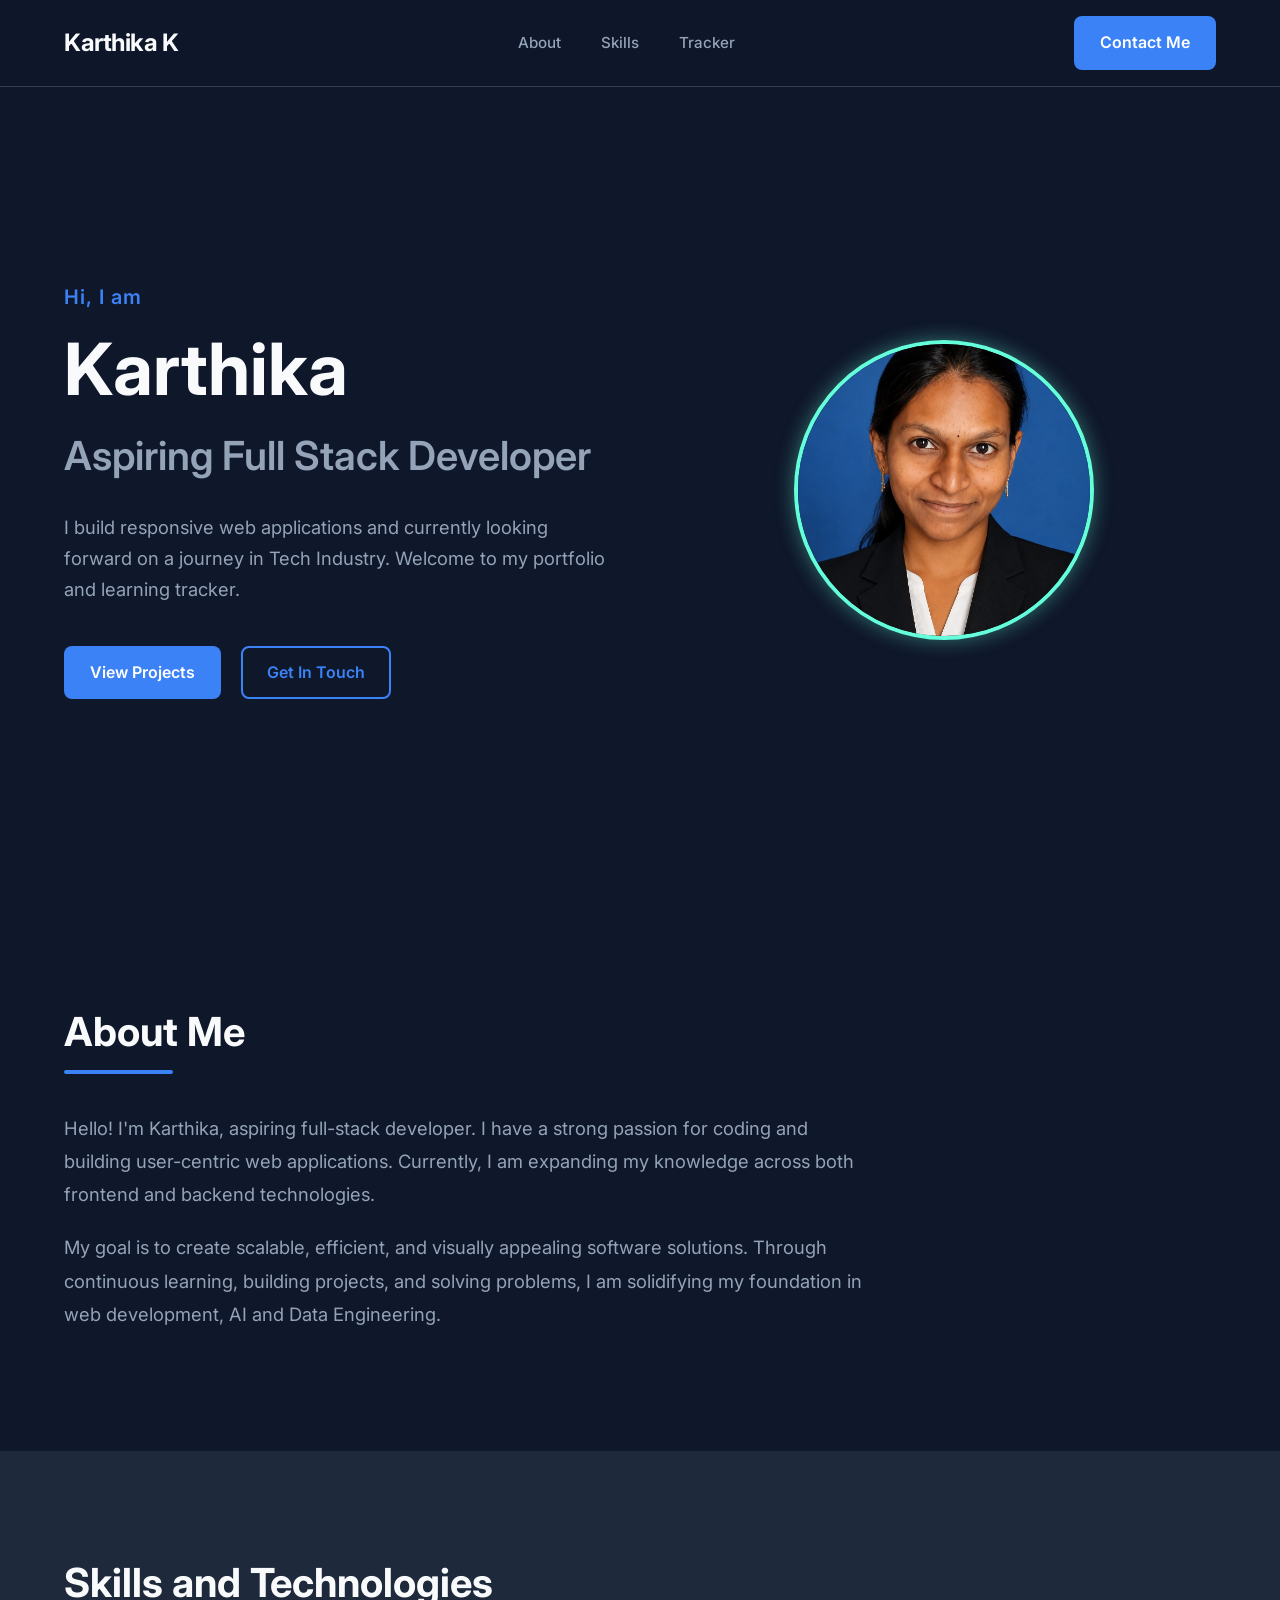
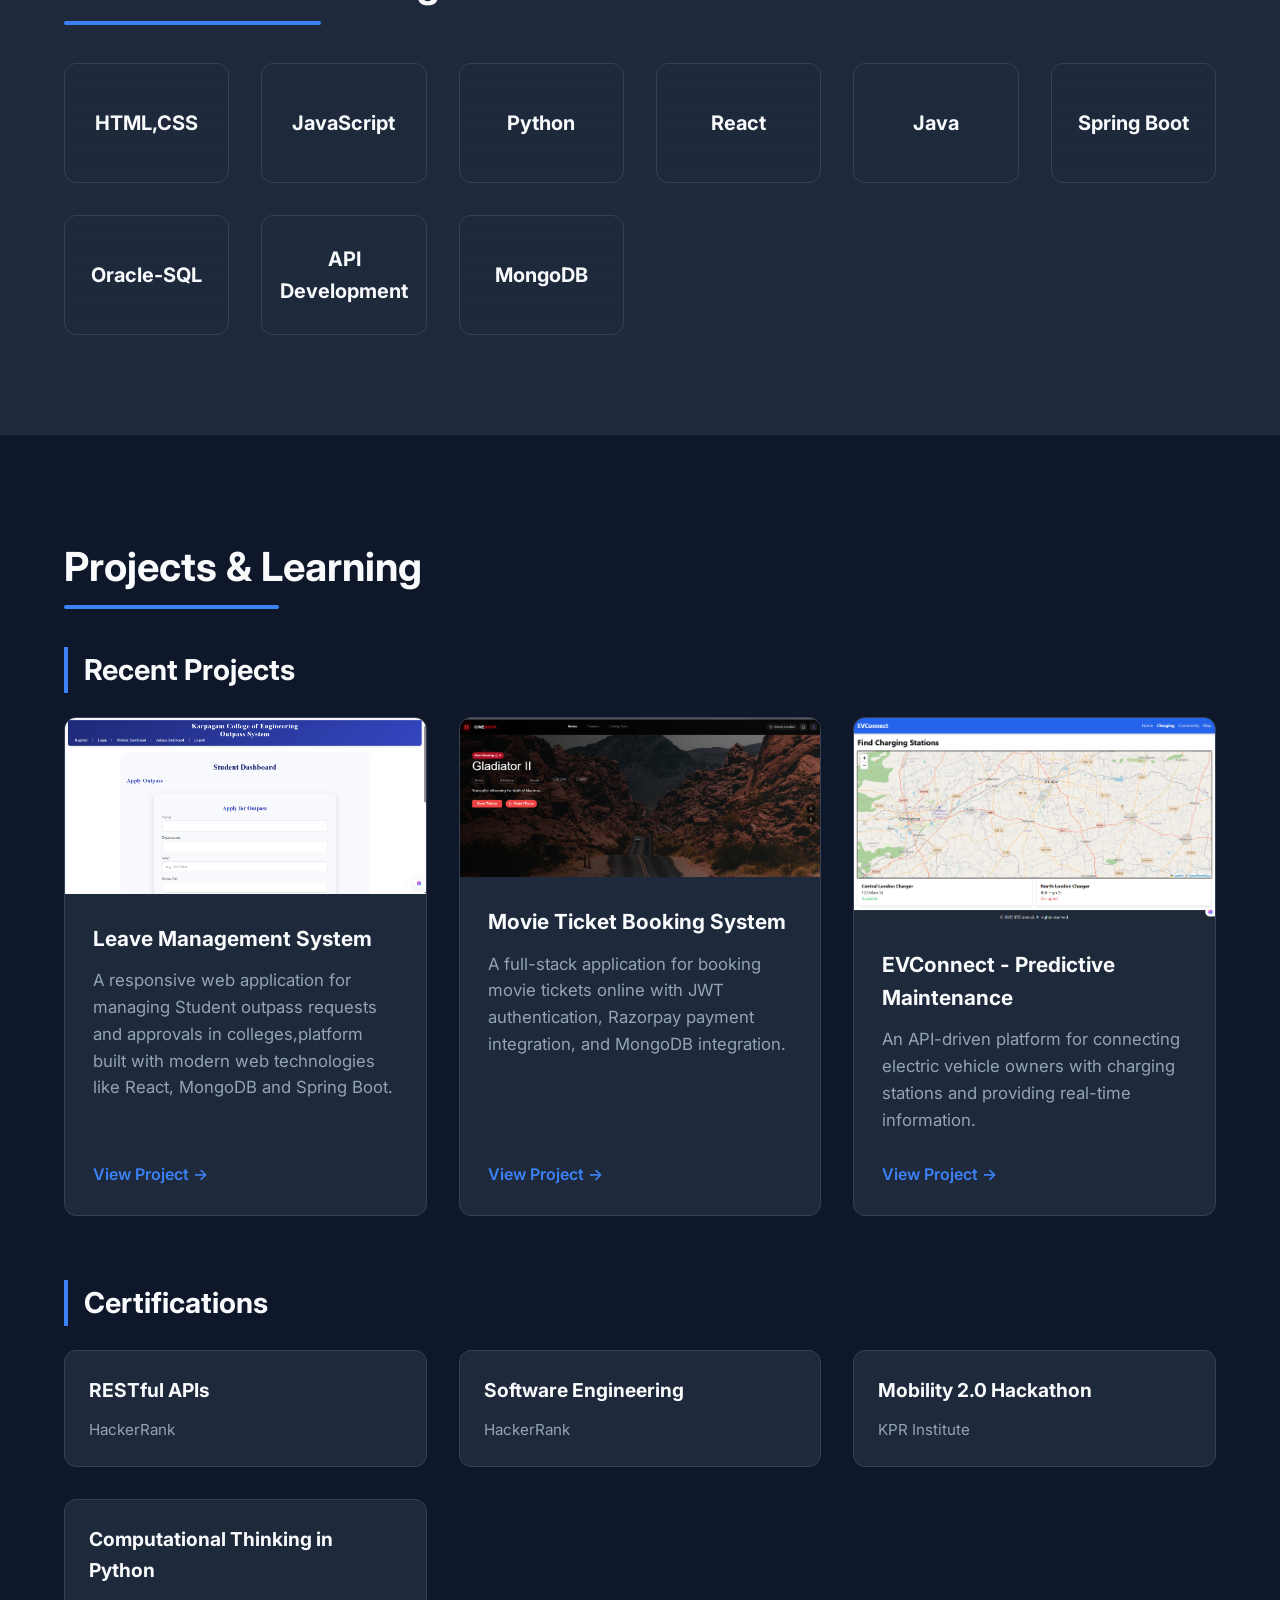
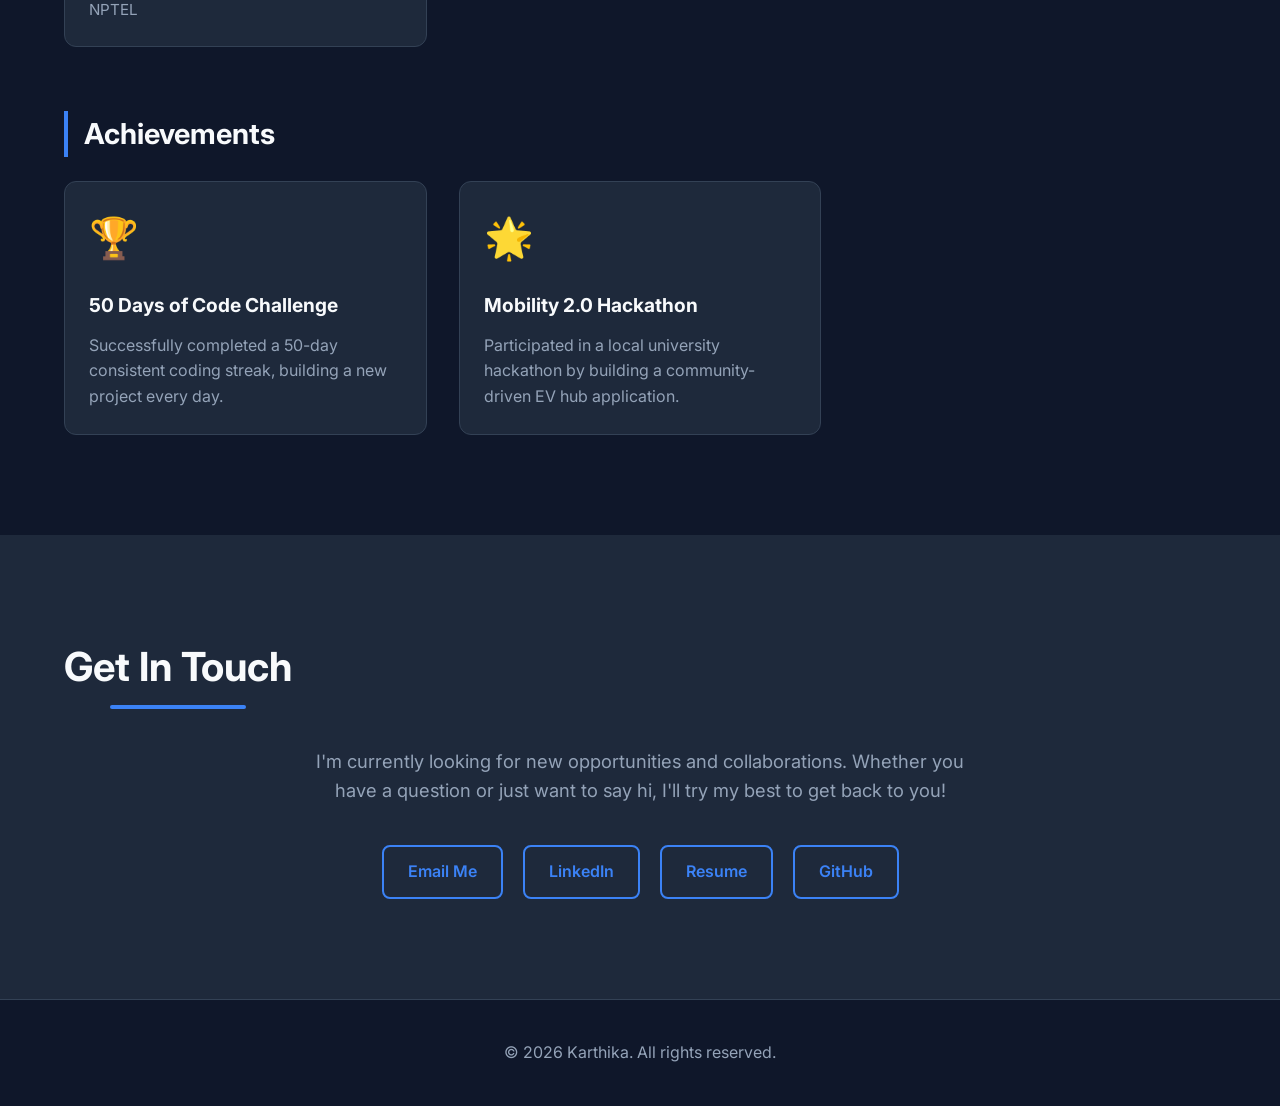
<file: index.html>
<!DOCTYPE html>
<html lang="en">
<head>
    <meta charset="UTF-8">
    <meta name="viewport" content="width=device-width, initial-scale=1.0">
    <title>Karthika - Developer Portfolio</title>
    <meta name="description" content="Portfolio and learning tracker of Karthika, an aspiring Full Stack Developer.">
    <link rel="stylesheet" href="style.css">
    <!-- Google Fonts -->
    <link rel="preconnect" href="https://fonts.googleapis.com">
    <link rel="preconnect" href="https://fonts.gstatic.com" crossorigin>
    <link href="https://fonts.googleapis.com/css2?family=Inter:wght@300;400;500;600;700&display=swap" rel="stylesheet">
</head>
<script>
const hamburger = document.querySelector('.hamburger');
const navLinks = document.querySelector('.nav-links');

hamburger.addEventListener('click', () => {
    navLinks.classList.toggle('active');
});
</script>
<body>
    <!-- Navbar -->
    <nav class="navbar">
        <div class="container nav-container">
            <a href="#" class="logo">Karthika K</a>
            <ul class="nav-links">
                <li><a href="#about">About</a></li>
                <li><a href="#skills">Skills</a></li>
                <li><a href="#tracker">Tracker</a></li>
            </ul>
            <a href="#contact" class="btn btn-primary nav-btn">Contact Me</a>
            <!-- Mobile Menu Toggle Placeholder -->
            <div class="hamburger">
                <span></span>
                <span></span>
                <span></span>
            </div>
        </div>
    </nav>

    <!-- Hero Section -->
    <header class="hero">
        <div class="container hero-container">
            <div class="hero-content">
                <p class="greeting">Hi, I am</p>
                <h1 class="name">Karthika</h1>
                <h2 class="subtitle">Aspiring Full Stack Developer</h2>
                <p class="hero-desc">I build responsive web applications and currently looking forward on a journey in Tech Industry. Welcome to my portfolio and learning tracker.</p>
                <div class="hero-actions">
                    <a href="#tracker" class="btn btn-primary">View Projects</a>
                    <a href="#contact" class="btn btn-outline">Get In Touch</a>
                </div>
            </div>
            <div class="hero-image">
                <img src="images/KARTHIKA.jpeg" alt="Karthika">
            </div>
        </div>
    </header>

    <!-- About Section -->
    <section id="about" class="section">
        <div class="container">
            <h2 class="section-title">About Me</h2>
            <div class="about-content">
                <p>Hello! I'm Karthika, aspiring full-stack developer. I have a strong passion for coding and building user-centric web applications. Currently, I am expanding my knowledge across both frontend and backend technologies.</p>
                <p>My goal is to create scalable, efficient, and visually appealing software solutions. Through continuous learning, building projects, and solving problems, I am solidifying my foundation in web development, AI and Data Engineering.</p>
            </div>
        </div>
    </section>

    <!-- Skills Section -->
    <section id="skills" class="section bg-alt">
        <div class="container">
            <h2 class="section-title">Skills and Technologies</h2>
            <div class="grid cards-grid">
                <div class="card skill-card">
                    <h3>HTML,CSS</h3>
                </div>
                <div class="card skill-card">
                    <h3>JavaScript</h3>
                </div>
                <div class="card skill-card">
                    <h3>Python</h3>
                </div>
                <div class="card skill-card">
                    <h3>React</h3>
                </div>
                <div class="card skill-card">
                    <h3>Java</h3>
                </div>
                <div class="card skill-card">
                    <h3>Spring Boot</h3>
                </div>
                <div class="card skill-card">
                    <h3>Oracle-SQL</h3>
                </div>
                <div class="card skill-card">
                    <h3>API Development</h3>
                </div>
                <div class="card skill-card">
                    <h3>MongoDB</h3>
                </div>
            </div>
        </div>
    </section>

    <!-- Learning Tracker / Portfolio -->
    <section id="tracker" class="section">
        <div class="container">
            <h2 class="section-title">Projects & Learning</h2>
            
            <div class="tracker-section">
                <h3 class="subsection-title">Recent Projects</h3>
                <div class="grid projects-grid">
                    <div class="card project-card">
                        <img src="images/outpass-management.png" alt="Leave Management System" class="project-img">
                        <div class="card-body">
                            <h4>Leave Management System</h4>
                            <p>A responsive web application for managing Student outpass requests and approvals in colleges,platform built with modern web technologies like React, MongoDB and Spring Boot.</p>
                            <a href="#" class="card-link">View Project &rarr;</a>
                        </div>
                    </div>
                    <div class="card project-card">
                        <img src="images/movie-ticket.png" alt="Movie Ticket Booking System" class="project-img">
                        <div class="card-body">
                            <h4>Movie Ticket Booking System</h4>
                            <p>A full-stack application for booking movie tickets online with JWT authentication, Razorpay payment integration, and MongoDB integration.</p>
                            <a href="#" class="card-link">View Project &rarr;</a>
                        </div>
                    </div>
                    <div class="card project-card">
                        <img src="images/evconnect.png" alt="EVConnect - Electric Vehicle Connectivity" class="project-img">
                        <div class="card-body">
                            <h4>EVConnect - Predictive Maintenance</h4>
                            <p>An API-driven platform for connecting electric vehicle owners with charging stations and providing real-time information.</p>
                            <a href="#" class="card-link">View Project &rarr;</a>
                        </div>
                    </div>
                </div>
            </div>

            <div class="tracker-section mt-5">
                <h3 class="subsection-title">Certifications</h3>
                <div class="grid certifications-grid">
                   <a href="certificates/rest-api.pdf"
           target="_blank"
           class="certificate-link">

            <div class="card certification-card">
                <h4>RESTful APIs</h4>
                <p class="meta">HackerRank</p>
            </div>

        </a>
                    <a href="certificates/software.pdf"
           target="_blank"
           class="certificate-link">

            <div class="card certification-card">
                <h4>Software Engineering</h4>
                <p class="meta">HackerRank</p>
            </div>

        </a>
        <a href="certificates/mobility.pdf"
           target="_blank"
           class="certificate-link">

            <div class="card certification-card">
                <h4>Mobility 2.0 Hackathon</h4>
                <p class="meta">KPR Institute</p>
            </div>

        </a>
        <a href="certificates/python.pdf"
           target="_blank"
           class="certificate-link">

            <div class="card certification-card">
                <h4>Computational Thinking in Python</h4>
                <p class="meta">NPTEL</p>
            </div>

        </a>
                </div>
            </div>

            <div class="tracker-section mt-5">
                <h3 class="subsection-title">Achievements</h3>
                <div class="grid achievements-grid">
                    <div class="card achievement-card">
                        <div class="achievement-icon">🏆</div>
                        <h4>50 Days of Code Challenge</h4>
                        <p>Successfully completed a 50-day consistent coding streak, building a new project every day.</p>
                    </div>
                    <div class="card achievement-card">
                        <div class="achievement-icon">🌟</div>
                        <h4>Mobility 2.0 Hackathon</h4>
                        <p>Participated in a local university hackathon by building a community-driven EV hub application.</p>
                    </div>
                </div>
            </div>
        </div>
    </section>

    <!-- Contact Section -->
    <section id="contact" class="section bg-alt">
        <div class="container">
            <h2 class="section-title text-center">Get In Touch</h2>
            <p class="contact-desc text-center">I'm currently looking for new opportunities and collaborations. Whether you have a question or just want to say hi, I'll try my best to get back to you!</p>
            <div class="contact-links">
               <a
href="https://mail.google.com/mail/?view=cm&fs=1&to=karthikakumar1836@gmail.com"
target="_blank"
class="btn btn-outline">
    Email Me
</a>
                <a href="https://www.linkedin.com/in/karthika-k-804274299" target="_blank" class="btn btn-outline">LinkedIn</a>
                <a href="https://drive.google.com/file/d/1TsgdtNHGN68EueC0E9eA-MUXHqUdbx6h/view?usp=drive_link" target="_blank" class="btn btn-outline">Resume</a>
                <a href="https://github.com/KARTHIKA1836" target="_blank" class="btn btn-outline">GitHub</a>
            </div>
        </div>
    </section>

    <!-- Footer -->
    <footer class="footer">
        <div class="container">
            <p>&copy; 2026 Karthika. All rights reserved.</p>
        </div>
    </footer>
</body>
</html>
</file>
<file: style.css>
/* CSS Variables for Dark Professional Theme */
:root {
    --bg-color: #0f172a;
    --bg-alt-color: #1e293b;
    --text-primary: #f8fafc;
    --text-secondary: #94a3b8;
    --accent-color: #3b82f6;
    --accent-hover: #2563eb;
    --card-bg: #1e293b;
    --card-border: #334155;
    
    --transition: all 0.3s ease;
    
    /* Typography */
    --font-main: 'Inter', sans-serif;
}

/* Reset & Global Styles */
* {
    margin: 0;
    padding: 0;
    box-sizing: border-box;
}

html {
    scroll-behavior: smooth;
}

body {
    font-family: var(--font-main);
    background-color: var(--bg-color);
    color: var(--text-primary);
    line-height: 1.6;
    -webkit-font-smoothing: antialiased;
}

a {
    text-decoration: none;
    color: inherit;
}

ul {
    list-style: none;
}

/* Utilities */
.container {
    width: 90%;
    max-width: 1200px;
    margin: 0 auto;
}

.section {
    padding: 100px 0;
}

.bg-alt {
    background-color: var(--bg-alt-color);
}

.section-title {
    font-size: 2.5rem;
    font-weight: 700;
    margin-bottom: 3rem;
    position: relative;
    display: inline-block;
}

.section-title::after {
    content: '';
    position: absolute;
    bottom: -10px;
    left: 0;
    width: 60%;
    height: 4px;
    background-color: var(--accent-color);
    border-radius: 2px;
}

.subsection-title {
    font-size: 1.8rem;
    margin-bottom: 1.5rem;
    color: var(--text-primary);
    border-left: 4px solid var(--accent-color);
    padding-left: 1rem;
}

.text-center {
    text-align: center;
}
.text-center.section-title::after {
    left: 20%;
}

.mt-5 {
    margin-top: 4rem;
}

/* Buttons */
.btn {
    display: inline-flex;
    align-items: center;
    justify-content: center;
    padding: 0.75rem 1.5rem;
    border-radius: 8px;
    font-weight: 600;
    cursor: pointer;
    transition: var(--transition);
    border: 2px solid transparent;
}

.btn-primary {
    background-color: var(--accent-color);
    color: #fff;
}

.btn-primary:hover {
    background-color: var(--accent-hover);
    transform: translateY(-2px);
    box-shadow: 0 4px 12px rgba(59, 130, 246, 0.4);
}

.btn-outline {
    background-color: transparent;
    color: var(--accent-color);
    border-color: var(--accent-color);
}

.btn-outline:hover {
    background-color: rgba(59, 130, 246, 0.1);
    transform: translateY(-2px);
}

/* Navbar */
.navbar {
    position: fixed;
    top: 0;
    left: 0;
    width: 100%;
    background-color: rgba(15, 23, 42, 0.85);
    backdrop-filter: blur(12px);
    z-index: 1000;
    padding: 1rem 0;
    border-bottom: 1px solid var(--card-border);
}

.nav-container {
    display: flex;
    justify-content: space-between;
    align-items: center;
}

.logo {
    font-size: 1.5rem;
    font-weight: 700;
    letter-spacing: -0.5px;
}

.logo span {
    color: var(--accent-color);
}

.nav-links {
    display: flex;
    gap: 2.5rem;
}

.nav-links a {
    color: var(--text-secondary);
    font-weight: 500;
    transition: var(--transition);
    font-size: 0.95rem;
}

.nav-links a:hover {
    color: var(--text-primary);
}

.hamburger{
    display:none;
    cursor:pointer;
}

.hamburger span{
    display:block;
    width:25px;
    height:3px;
    margin:5px;
    background:white;
}

@media(max-width:768px){

    .hamburger{
        display:block;
    }

    .nav-links{
        display:none;
        flex-direction:column;
        position:absolute;
        top:70px;
        right:20px;
        background:#0b132b;
        padding:20px;
        border-radius:10px;
    }

    .nav-links.active{
        display:flex;
    }
}

/* Hero Section */
.hero {
    min-height: 100vh;
    display: flex;
    align-items: center;
    padding-top: 80px; /* Offset for navbar */
}

.hero-container {
    display: flex;
    align-items: center;
    justify-content: space-between;
    gap: 4rem;
}

.hero-content {
    flex: 1;
}

.greeting {
    color: var(--accent-color);
    font-weight: 600;
    font-size: 1.25rem;
    margin-bottom: 1rem;
    letter-spacing: 1px;
}

.name {
    font-size: 4.5rem;
    font-weight: 700;
    line-height: 1.1;
    margin-bottom: 1rem;
    color: var(--text-primary);
}

.subtitle {
    font-size: 2.5rem;
    color: var(--text-secondary);
    margin-bottom: 1.5rem;
    font-weight: 600;
}

.hero-desc {
    font-size: 1.15rem;
    color: var(--text-secondary);
    margin-bottom: 2.5rem;
    max-width: 550px;
    line-height: 1.7;
}

.hero-actions {
    display: flex;
    gap: 1.25rem;
}

.hero-image {
    flex: 1;
    display: flex;
    justify-content: center;
}
.hero-image img{
    width: 300px;
    height: 300px;
    object-fit: cover;
    border-radius: 50%;
    border: 4px solid #64ffda;
    box-shadow: 0 0 20px rgba(100,255,218,0.4);
}

.image-placeholder {
    width: 380px;
    height: 380px;
    background: linear-gradient(135deg, #1e293b, #334155);
    border-radius: 50%;
    display: flex;
    align-items: center;
    justify-content: center;
    color: var(--text-secondary);
    font-size: 1.25rem;
    font-weight: 500;
    border: 4px solid var(--card-border);
    box-shadow: 0 20px 40px rgba(0, 0, 0, 0.5);
    transition: var(--transition);
}

.image-placeholder:hover {
    transform: scale(1.03);
    border-color: var(--accent-color);
    box-shadow: 0 25px 50px rgba(59, 130, 246, 0.2);
}

/* About Section */
.about-content p {
    color: var(--text-secondary);
    font-size: 1.15rem;
    margin-bottom: 1.25rem;
    max-width: 800px;
    line-height: 1.8;
}

/* Grids and Cards */
.grid {
    display: grid;
    gap: 2rem;
}

.cards-grid {
    grid-template-columns: repeat(auto-fill, minmax(160px, 1fr));
}

.projects-grid {
    grid-template-columns: repeat(auto-fill, minmax(320px, 1fr));
}

.certifications-grid,
.achievements-grid {
    grid-template-columns: repeat(auto-fill, minmax(280px, 1fr));
}

.card {
    background-color: var(--card-bg);
    border: 1px solid var(--card-border);
    border-radius: 12px;
    padding: 1.5rem;
    transition: var(--transition);
}

.card:hover {
    transform: translateY(-8px);
    box-shadow: 0 12px 30px rgba(0, 0, 0, 0.4);
    border-color: var(--accent-color);
}

/* Specific Cards */
.skill-card {
    text-align: center;
    display: flex;
    align-items: center;
    justify-content: center;
    min-height: 120px;
    background: linear-gradient(180deg, var(--card-bg), rgba(30, 41, 59, 0.5));
}

.skill-card h3 {
    font-size: 1.25rem;
    color: var(--text-primary);
}

.project-card {
    padding: 0;
    overflow: hidden;
    display: flex;
    flex-direction: column;
}

.card-img-placeholder {
    height: 220px;
    background-color: #334155;
    display: flex;
    align-items: center;
    justify-content: center;
    color: var(--text-secondary);
    font-weight: 500;
}

.card-body {
    padding: 1.75rem;
    flex: 1;
    display: flex;
    flex-direction: column;
}

.card-body h4 {
    font-size: 1.3rem;
    margin-bottom: 0.75rem;
    color: var(--text-primary);
}

.card-body p {
    color: var(--text-secondary);
    margin-bottom: 1.75rem;
    flex: 1;
    font-size: 1.05rem;
}

.card-link {
    color: var(--accent-color);
    font-weight: 600;
    display: inline-flex;
    align-items: center;
    gap: 0.5rem;
}

.card-link:hover {
    color: var(--accent-hover);
    text-decoration: underline;
}

.certification-card h4 {
    font-size: 1.2rem;
    color: var(--text-primary);
}

.certification-card .meta {
    color: var(--text-secondary);
    font-size: 0.95rem;
    margin-top: 0.75rem;
}

.achievement-card {
    display: flex;
    flex-direction: column;
    align-items: flex-start;
}

.achievement-icon {
    font-size: 2.5rem;
    margin-bottom: 1.25rem;
}

.achievement-card h4 {
    font-size: 1.2rem;
    color: var(--text-primary);
}

.achievement-card p {
    color: var(--text-secondary);
    margin-top: 0.75rem;
    font-size: 1rem;
}

/* Contact Section */
.contact-desc {
    max-width: 650px;
    margin: 0 auto 2.5rem;
    color: var(--text-secondary);
    font-size: 1.15rem;
}

.contact-links {
    display: flex;
    justify-content: center;
    gap: 1.25rem;
    flex-wrap: wrap;
}

/* Footer */
.footer {
    text-align: center;
    padding: 2.5rem 0;
    border-top: 1px solid var(--card-border);
    color: var(--text-secondary);
    background-color: var(--bg-color);
}

/* Responsive Styles */
@media (max-width: 1024px) {
    .name {
        font-size: 3.5rem;
    }
    .subtitle {
        font-size: 2rem;
    }
    .image-placeholder {
        width: 320px;
        height: 320px;
    }
}

@media (max-width: 768px) {
    /* Navbar */
    .nav-links {
        display: none; /* Hide standard links on mobile */
    }
    .nav-btn {
        display: none;
    }
    .hamburger {
        display: flex;
    }
    
    /* Hero */
    .hero {
        padding-top: 100px;
    }
    .hero-container {
        flex-direction: column-reverse;
        text-align: center;
        gap: 3rem;
    }
    .hero-desc {
        margin: 0 auto 2rem;
    }
    .hero-actions {
        justify-content: center;
    }
    .image-placeholder {
        width: 280px;
        height: 280px;
    }
    
    /* Typography */
    .name {
        font-size: 2.8rem;
    }
    .subtitle {
        font-size: 1.6rem;
    }
    .section-title {
        font-size: 2.2rem;
    }
    .section {
        padding: 70px 0;
    }
    
    /* Layout */
    .projects-grid,
    .certifications-grid,
    .achievements-grid {
        grid-template-columns: 1fr;
    }
}

@media (max-width: 480px) {
    .name {
        font-size: 2.2rem;
    }
    .hero-actions {
        flex-direction: column;
        gap: 1rem;
    }
    .image-placeholder {
        width: 240px;
        height: 240px;
    }
    .cards-grid {
        grid-template-columns: repeat(auto-fill, minmax(130px, 1fr));
    }
}
</file>
